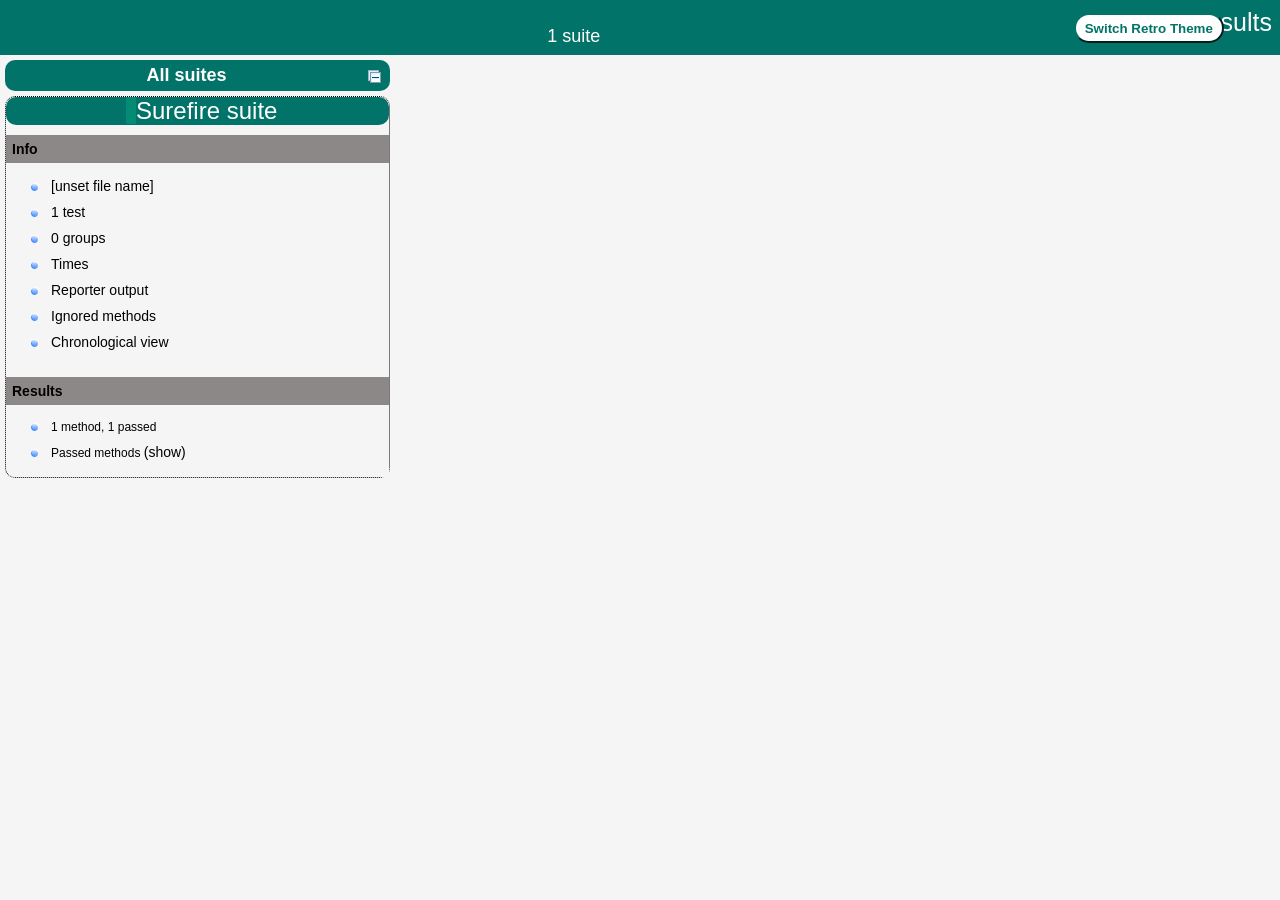
<file: bank-automation/target/surefire-reports/index.html>
<!DOCTYPE html>

<html>
  <head>
  <meta charset='utf-8'>
  <title>TestNG reports</title>

    <link type="text/css" href="testng-reports1.css" rel="stylesheet" id="ultra" />
    <link type="text/css" href="testng-reports.css" rel="stylesheet" id="retro" disabled="false"/>
    <script type="text/javascript" src="jquery-3.6.0.min.js"></script>
    <script type="text/javascript" src="testng-reports.js"></script>
    <script type="text/javascript" src="https://www.google.com/jsapi"></script>
    <script type='text/javascript'>
      google.load('visualization', '1', {packages:['table']});
      google.setOnLoadCallback(drawTable);
      var suiteTableInitFunctions = new Array();
      var suiteTableData = new Array();
    </script>
    <!--
      <script type="text/javascript" src="jquery-ui/js/jquery-ui-1.8.16.custom.min.js"></script>
     -->
  </head>

  <body>    <div class="top-banner-root">
      <span class="top-banner-title-font">Test results</span>
      <button id="button" class="button">Switch Retro Theme</button> <!-- button -->
      <br/>
      <span class="top-banner-font-1">1 suite</span>
    </div> <!-- top-banner-root -->
    <div class="navigator-root">
      <div class="navigator-suite-header">
        <span>All suites</span>
        <a href="#" title="Collapse/expand all the suites" class="collapse-all-link">
          <img src="collapseall.gif" class="collapse-all-icon">
          </img> <!-- collapse-all-icon -->
        </a> <!-- collapse-all-link -->
      </div> <!-- navigator-suite-header -->
      <div class="suite">
        <div class="rounded-window">
          <div class="suite-header light-rounded-window-top">
            <a href="#" panel-name="suite-Surefire_suite" class="navigator-link">
              <span class="suite-name border-passed">Surefire suite</span>
            </a> <!-- navigator-link -->
          </div> <!-- suite-header light-rounded-window-top -->
          <div class="navigator-suite-content">
            <div class="suite-section-title">
              <span>Info</span>
            </div> <!-- suite-section-title -->
            <div class="suite-section-content">
              <ul>
                <li>
                  <a href="#" panel-name="test-xml-Surefire_suite" class="navigator-link ">
                    <span>[unset file name]</span>
                  </a> <!-- navigator-link  -->
                </li>
                <li>
                  <a href="#" panel-name="testlist-Surefire_suite" class="navigator-link ">
                    <span class="test-stats">1 test</span>
                  </a> <!-- navigator-link  -->
                </li>
                <li>
                  <a href="#" panel-name="group-Surefire_suite" class="navigator-link ">
                    <span>0 groups</span>
                  </a> <!-- navigator-link  -->
                </li>
                <li>
                  <a href="#" panel-name="times-Surefire_suite" class="navigator-link ">
                    <span>Times</span>
                  </a> <!-- navigator-link  -->
                </li>
                <li>
                  <a href="#" panel-name="reporter-Surefire_suite" class="navigator-link ">
                    <span>Reporter output</span>
                  </a> <!-- navigator-link  -->
                </li>
                <li>
                  <a href="#" panel-name="ignored-methods-Surefire_suite" class="navigator-link ">
                    <span>Ignored methods</span>
                  </a> <!-- navigator-link  -->
                </li>
                <li>
                  <a href="#" panel-name="chronological-Surefire_suite" class="navigator-link ">
                    <span>Chronological view</span>
                  </a> <!-- navigator-link  -->
                </li>
              </ul>
            </div> <!-- suite-section-content -->
            <div class="result-section">
              <div class="suite-section-title">
                <span>Results</span>
              </div> <!-- suite-section-title -->
              <div class="suite-section-content">
                <ul>
                  <li>
                    <span class="method-stats">1 method,   1 passed</span>
                  </li>
                  <li>
                    <span class="method-list-title passed">Passed methods</span>
                    <span class="show-or-hide-methods passed">
                      <a href="#" panel-name="suite-Surefire_suite" class="hide-methods passed suite-Surefire_suite"> (hide)</a> <!-- hide-methods passed suite-Surefire_suite -->
                      <a href="#" panel-name="suite-Surefire_suite" class="show-methods passed suite-Surefire_suite"> (show)</a> <!-- show-methods passed suite-Surefire_suite -->
                    </span>
                    <div class="method-list-content passed suite-Surefire_suite">
                      <span>
                        <img src="passed.png" width="3%"/>
                        <a href="#" panel-name="suite-Surefire_suite" title="tests.LoginTests" class="method navigator-link" hash-for-method="validLogin">validLogin</a> <!-- method navigator-link -->
                      </span>
                      <br/>
                    </div> <!-- method-list-content passed suite-Surefire_suite -->
                  </li>
                </ul>
              </div> <!-- suite-section-content -->
            </div> <!-- result-section -->
          </div> <!-- navigator-suite-content -->
        </div> <!-- rounded-window -->
      </div> <!-- suite -->
    </div> <!-- navigator-root -->
    <div class="wrapper">
      <div class="main-panel-root">
        <div panel-name="suite-Surefire_suite" class="panel Surefire_suite">
          <div class="suite-Surefire_suite-class-passed">
            <div class="main-panel-header rounded-window-top">
              <img src="passed.png"/>
              <span class="class-name">tests.LoginTests</span>
            </div> <!-- main-panel-header rounded-window-top -->
            <div class="main-panel-content rounded-window-bottom">
              <div class="method">
                <div class="method-content">
                  <a name="validLogin">
                  </a> <!-- validLogin -->
                  <span class="method-name">validLogin</span>
                </div> <!-- method-content -->
              </div> <!-- method -->
            </div> <!-- main-panel-content rounded-window-bottom -->
          </div> <!-- suite-Surefire_suite-class-passed -->
        </div> <!-- panel Surefire_suite -->
        <div panel-name="test-xml-Surefire_suite" class="panel">
          <div class="main-panel-header rounded-window-top">
          </div> <!-- main-panel-header rounded-window-top -->
          <div class="main-panel-content rounded-window-bottom">
            <pre>
&lt;?xml version=&quot;1.0&quot; encoding=&quot;UTF-8&quot;?&gt;
&lt;!DOCTYPE suite SYSTEM &quot;https://testng.org/testng-1.0.dtd&quot;&gt;
&lt;suite name=&quot;Surefire suite&quot; verbose=&quot;0&quot;&gt;
  &lt;test thread-count=&quot;5&quot; name=&quot;Surefire test&quot; verbose=&quot;0&quot;&gt;
    &lt;method-selectors&gt;
      &lt;method-selector&gt;
        &lt;selector-class name=&quot;org.apache.maven.surefire.testng.utils.MethodSelector&quot; priority=&quot;10000&quot;/&gt;
      &lt;/method-selector&gt;
    &lt;/method-selectors&gt;
    &lt;classes&gt;
      &lt;class name=&quot;tests.LoginTests&quot;/&gt;
    &lt;/classes&gt;
  &lt;/test&gt; &lt;!-- Surefire test --&gt;
&lt;/suite&gt; &lt;!-- Surefire suite --&gt;
            </pre>
          </div> <!-- main-panel-content rounded-window-bottom -->
        </div> <!-- panel -->
        <div panel-name="testlist-Surefire_suite" class="panel">
          <div class="main-panel-header rounded-window-top">
            <span class="header-content">Tests for Surefire suite</span>
          </div> <!-- main-panel-header rounded-window-top -->
          <div class="main-panel-content rounded-window-bottom">
            <ul>
              <li>
                <span class="test-name">Surefire test (1 class)</span>
              </li>
            </ul>
          </div> <!-- main-panel-content rounded-window-bottom -->
        </div> <!-- panel -->
        <div panel-name="group-Surefire_suite" class="panel">
          <div class="main-panel-header rounded-window-top">
            <span class="header-content">Groups for Surefire suite</span>
          </div> <!-- main-panel-header rounded-window-top -->
          <div class="main-panel-content rounded-window-bottom">
          </div> <!-- main-panel-content rounded-window-bottom -->
        </div> <!-- panel -->
        <div panel-name="times-Surefire_suite" class="panel">
          <div class="main-panel-header rounded-window-top">
            <span class="header-content">Times for Surefire suite</span>
          </div> <!-- main-panel-header rounded-window-top -->
          <div class="main-panel-content rounded-window-bottom">
            <div class="times-div">
              <script type="text/javascript">
suiteTableInitFunctions.push('tableData_Surefire_suite');
function tableData_Surefire_suite() {
var data = new google.visualization.DataTable();
data.addColumn('number', 'Number');
data.addColumn('string', 'Method');
data.addColumn('string', 'Class');
data.addColumn('number', 'Time (ms)');
data.addRows(1);
data.setCell(0, 0, 0)
data.setCell(0, 1, 'validLogin')
data.setCell(0, 2, 'tests.LoginTests')
data.setCell(0, 3, 935);
window.suiteTableData['Surefire_suite']= { tableData: data, tableDiv: 'times-div-Surefire_suite'}
return data;
}
              </script>
              <span class="suite-total-time">Total running time: 935 ms</span>
              <div id="times-div-Surefire_suite">
              </div> <!-- times-div-Surefire_suite -->
            </div> <!-- times-div -->
          </div> <!-- main-panel-content rounded-window-bottom -->
        </div> <!-- panel -->
        <div panel-name="reporter-Surefire_suite" class="panel">
          <div class="main-panel-header rounded-window-top">
            <span class="header-content">Reporter output for Surefire suite</span>
          </div> <!-- main-panel-header rounded-window-top -->
          <div class="main-panel-content rounded-window-bottom">
          </div> <!-- main-panel-content rounded-window-bottom -->
        </div> <!-- panel -->
        <div panel-name="ignored-methods-Surefire_suite" class="panel">
          <div class="main-panel-header rounded-window-top">
            <span class="header-content">1 ignored method</span>
          </div> <!-- main-panel-header rounded-window-top -->
          <div class="main-panel-content rounded-window-bottom">
            <div class="ignored-class-div">
              <span class="ignored-class-name">tests.LoginTests</span>
              <div class="ignored-methods-div">
                <span class="ignored-method-name">invalidPassword</span>
                <br/>
              </div> <!-- ignored-methods-div -->
            </div> <!-- ignored-class-div -->
          </div> <!-- main-panel-content rounded-window-bottom -->
        </div> <!-- panel -->
        <div panel-name="chronological-Surefire_suite" class="panel">
          <div class="main-panel-header rounded-window-top">
            <span class="header-content">Methods in chronological order</span>
          </div> <!-- main-panel-header rounded-window-top -->
          <div class="main-panel-content rounded-window-bottom">
            <div class="chronological-class">
              <div class="chronological-class-name">tests.LoginTests</div> <!-- chronological-class-name -->
              <div class="configuration-method before">
                <span class="method-name">setup</span>
                <span class="method-start">0 ms</span>
              </div> <!-- configuration-method before -->
              <div class="test-method">
                <span class="method-name">validLogin</span>
                <span class="method-start">2508 ms</span>
              </div> <!-- test-method -->
              <div class="configuration-method after">
                <span class="method-name">teardown</span>
                <span class="method-start">3447 ms</span>
              </div> <!-- configuration-method after -->
          </div> <!-- main-panel-content rounded-window-bottom -->
        </div> <!-- panel -->
      </div> <!-- main-panel-root -->
    </div> <!-- wrapper -->
  </body>
<script type="text/javascript" src="testng-reports2.js"></script>
</html>
</file>
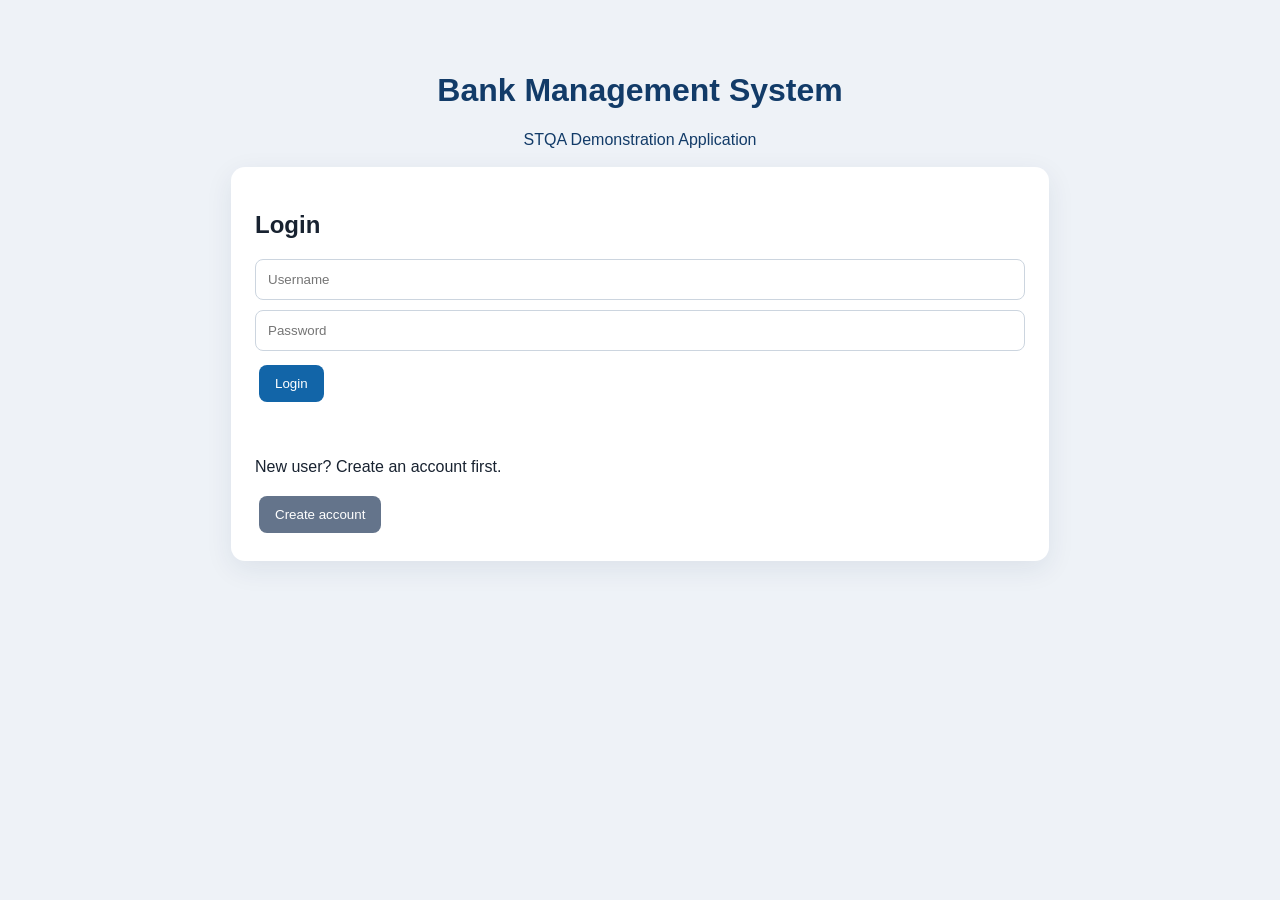
<file: bank-backend/target/classes/static/index.html>
<!doctype html>
<html>
  <head>
    <meta charset="utf-8" />
    <meta name="viewport" content="width=device-width" />
    <title>Bank Management System</title>
    <link rel="stylesheet" href="style.css" />
  </head>
  <body>
    <div class="wrap">
      <header>
        <h1>Bank Management System</h1>
        <p>STQA Demonstration Application</p>
      </header>
      <section id="loginPanel" class="panel">
        <h2>Login</h2>
        <input id="username" placeholder="Username" /><input
          id="password"
          type="password"
          placeholder="Password"
        /><button id="loginBtn" onclick="login()">Login</button>
        <p id="loginMessage" class="msg"></p>
        <p>New user? Create an account first.</p>
        <button class="secondary" onclick="showRegister()">
          Create account
        </button>
      </section>
      <section id="appPanel" class="panel hidden">
        <div class="row">
          <h2 id="welcome"></h2>
          <button class="secondary" id="logoutBtn" onclick="logout()">
            Logout
          </button>
        </div>
        <div class="grid">
          <button onclick="show('deposit')">Deposit</button
          ><button onclick="show('withdraw')">Withdraw</button
          ><button onclick="show('balance')">Balance enquiry</button
          ><button onclick="show('transfer')">Fund transfer</button
          ><button onclick="show('history')">Transaction history</button>
        </div>
        <div id="work"></div>
        <p id="appMessage" class="msg"></p>
      </section>
      <section id="registerPanel" class="panel hidden">
        <h2>Create account</h2>
        <input id="rname" placeholder="Customer name" /><input
          id="remail"
          placeholder="Email"
        /><input id="rmobile" placeholder="Mobile" /><input
          id="ruser"
          placeholder="Username"
        /><input id="rpass" type="password" placeholder="Password" /><button
          id="registerBtn"
          onclick="register()"
        >
          Create account</button
        ><button class="secondary" onclick="backLogin()">Back to login</button>
        <p id="registerMessage" class="msg"></p>
      </section>
    </div>
    <script src="app.js"></script>
  </body>
</html>
</file>
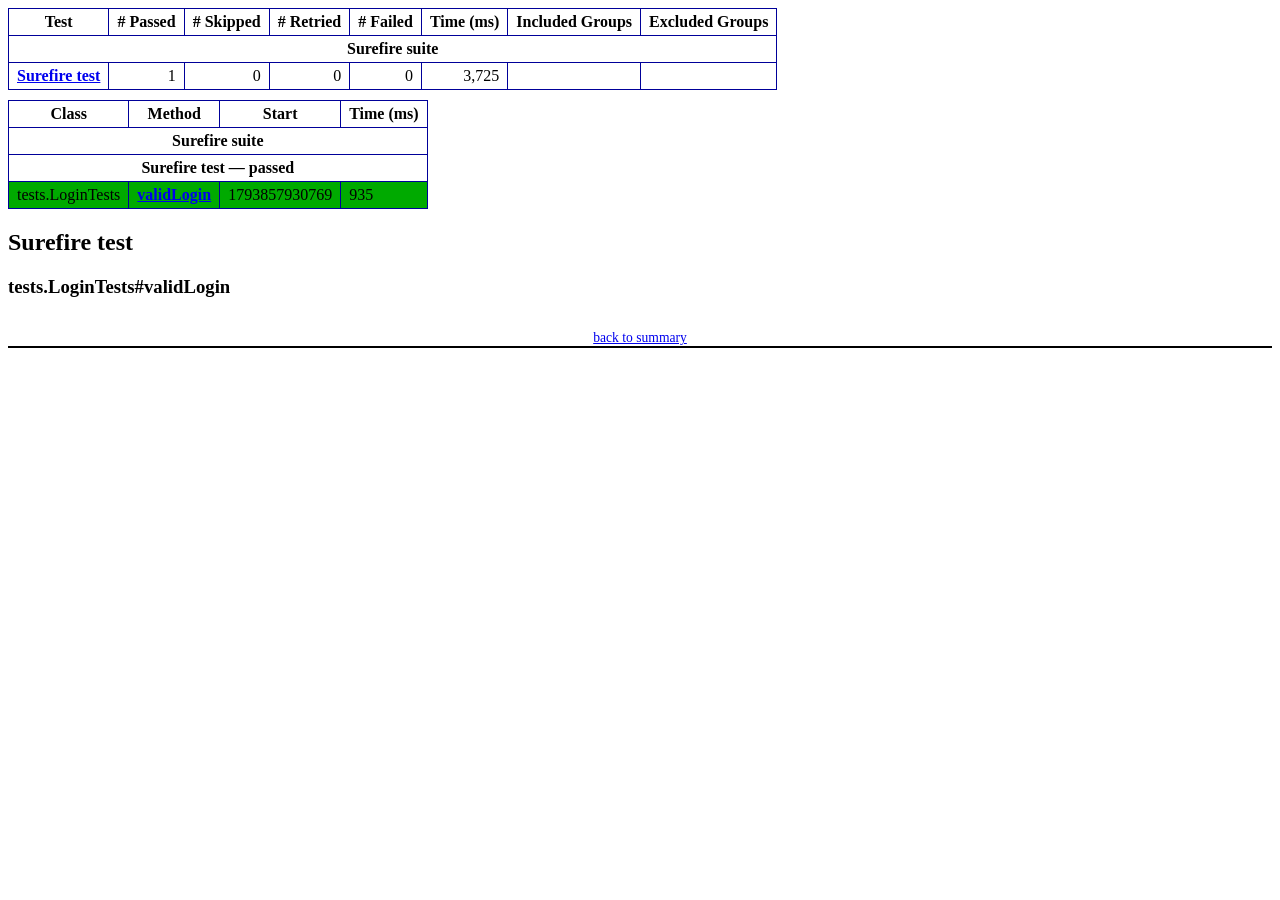
<file: bank-automation/target/surefire-reports/emailable-report.html>
<!DOCTYPE html PUBLIC "-//W3C//DTD XHTML 1.1//EN" "https://www.w3.org/TR/xhtml11/DTD/xhtml11.dtd">
<html xmlns="https://www.w3.org/1999/xhtml">
<head>
<meta http-equiv="content-type" content="text/html; charset=UTF-8"/>
<title>TestNG Report</title>
<style type="text/css">table {margin-bottom:10px;border-collapse:collapse;empty-cells:show}th,td {border:1px solid #009;padding:.25em .5em}th {vertical-align:bottom}td {vertical-align:top}table a {font-weight:bold}.stripe td {background-color: #E6EBF9}.num {text-align:right}.passedodd td {background-color: #3F3}.passedeven td {background-color: #0A0}.skippedodd td {background-color: #DDD}.skippedeven td {background-color: #CCC}.failedodd td,.attn {background-color: #F33}.failedeven td,.stripe .attn {background-color: #D00}.stacktrace {white-space:pre;font-family:monospace}.totop {font-size:85%;text-align:center;border-bottom:2px solid #000}.invisible {display:none}</style>
</head>
<body>
<table>
<tr><th>Test</th><th># Passed</th><th># Skipped</th><th># Retried</th><th># Failed</th><th>Time (ms)</th><th>Included Groups</th><th>Excluded Groups</th></tr>
<tr><th colspan="8">Surefire suite</th></tr>
<tr><td><a href="#t0">Surefire test</a></td><td class="num">1</td><td class="num">0</td><td class="num">0</td><td class="num">0</td><td class="num">3,725</td><td></td><td></td></tr>
</table>
<table id='summary'><thead><tr><th>Class</th><th>Method</th><th>Start</th><th>Time (ms)</th></tr></thead><tbody><tr><th colspan="4">Surefire suite</th></tr></tbody><tbody id="t0"><tr><th colspan="4">Surefire test &#8212; passed</th></tr><tr class="passedeven"><td rowspan="1">tests.LoginTests</td><td><a href="#m0">validLogin</a></td><td rowspan="1">1793857930769</td><td rowspan="1">935</td></tr></tbody>
</table>
<h2>Surefire test</h2><h3 id="m0">tests.LoginTests#validLogin</h3><table class="result"><tr><th class="invisible"/></tr></table><p class="totop"><a href="#summary">back to summary</a></p>
</body>
</html>
</file>
<file: bank-automation/target/surefire-reports/testng-reports1.css>
body {
    background-color: whitesmoke;
    margin: 0 0 5px 5px;
}
ul {
     margin-top: 10px;
     margin-left:-10px;
}
 li {
     font-family: "Helvetica Neue", Helvetica, Arial, sans-serif;
     padding:5px 5px;
 }
 a {
     text-decoration: none;
     color: black;
     font-size: 14px;
 }

 a:hover {
    color:black ;
    text-decoration: underline;
 }

 .navigator-selected {
     /* #ffa500; Mouse hover color after click Orange.*/
     background:#027368
 }

 .wrapper {
     position: absolute;
     top: 60px;
     bottom: 0;
     left: 400px;
     right: 0;
     margin-right:9px;
     overflow: auto;/*imortant*/
 }

 .navigator-root {
     position: absolute;
     top: 60px;
     bottom: 0;
     left: 0;
     width: 400px;
     overflow-y: auto;/*important*/
 }

 .suite {
     margin: -5px 10px 10px 5px;
     background-color: whitesmoke ;/*Colour of the left bside box*/
 }

 .suite-name {
     font-size: 24px;
     font-family: "Helvetica Neue", Helvetica, Arial, sans-serif;/*All TEST SUITE*/
     color: white;
 }

 .main-panel-header {
     padding: 5px;
     background-color: #027368; /*afeeee*/;
     font-family: "Helvetica Neue", Helvetica, Arial, sans-serif;
     color:white;
     font-size: 18px;
 }

 .main-panel-content {
     padding: 5px;
     margin-bottom: 10px;
     background-color: #CCD0D1; /*d0ffff*/; /*Belongs to backGround of rightSide boxes*/
 }

 .rounded-window {
     border-style: dotted;
     border-width: 1px;/*Border of left Side box*/
     background-color: whitesmoke;
     border-radius: 10px;
 }

 .rounded-window-top {
     border-top-right-radius: 10px 10px;
     border-top-left-radius: 10px 10px;
     border-style: solid;
     border-width: 1px;
     overflow: auto;/*Top of RightSide box*/
 }

 .light-rounded-window-top {
     background-color: #027368;
     padding-left:120px;
     border-radius: 10px;

 }

 .rounded-window-bottom {
     border-bottom-right-radius: 10px 10px;
     border-bottom-left-radius: 10px 10px;
     overflow: auto;/*Bottom of rightSide box*/
 }

 .method-name {
     font-size: 14px;
     font-family: "Helvetica Neue", Helvetica, Arial, sans-serif;
     font-weight: bold;
 }

 .method-content {
     border-style: solid;
     border-width: 0 0 1px 0;
     margin-bottom: 10px;
     padding-bottom: 5px;
     width: 100%;
 }

 .parameters {
     font-size: 14px;
     font-family: "Helvetica Neue", Helvetica, Arial, sans-serif;
 }

 .stack-trace {
     white-space: pre;
     font-family: "Helvetica Neue", Helvetica, Arial, sans-serif;
     font-size: 12px;
     font-weight: bold;
     margin-top: 0;
     margin-left: 20px; /*Error Stack Trace Message*/
 }

 .testng-xml {
    font-family: "Helvetica Neue", Helvetica, Arial, sans-serif;
 }

 .method-list-content {
     margin-left: 10px;
 }

 .navigator-suite-content {
     margin-left: 10px;
     font: 12px 'Lucida Grande';
 }

 .suite-section-title {
     font-family: "Helvetica Neue", Helvetica, Arial, sans-serif;
     font-size: 14px;
     font-weight:bold;
     background-color: #8C8887;
     margin-left: -10px;
     margin-top:10px;
     padding:6px;
 }

 .suite-section-content {
     list-style-image: url(bullet_point.png);
     background-color: whitesmoke;
     font-family: "Helvetica Neue", Helvetica, Arial, sans-serif;
     overflow: hidden;
 }

 .top-banner-root {
     position: absolute;
     top: 0;
     height: 45px;
     left: 0;
     right: 0;
     padding: 5px;
     margin: 0 0 5px 0;
     background-color: #027368;
     font-family: "Helvetica Neue", Helvetica, Arial, sans-serif;
     font-size: 18px;
     color: #fff;
     text-align: center;/*Belongs to the Top of Report*//*Status: - Completed*/
 }

 .top-banner-title-font {
     font-size: 25px;
     font-family: "Helvetica Neue", Helvetica, Arial, sans-serif;
     padding: 3px;
     float: right;
 }

 .test-name {
     font-family: "Helvetica Neue", Helvetica, Arial, sans-serif;
     font-size: 16px;
 }

 .suite-icon {
     padding: 5px;
     float: right;
     height: 20px;
 }

 .test-group {
     font: 20px 'Lucida Grande';
     margin: 5px 5px 10px 5px;
     border-width: 0 0 1px 0;
     border-style: solid;
     padding: 5px;
 }

 .test-group-name {
     font-weight: bold;
 }

 .method-in-group {
     font-size: 16px;
     margin-left: 80px;
 }

 table.google-visualization-table-table {
     width: 100%;
 }

 .reporter-method-name {
     font-size: 14px;
     font-family: "Helvetica Neue", Helvetica, Arial, sans-serif;
 }

 .reporter-method-output-div {
     padding: 5px;
     margin: 0 0 5px 20px;
     font-size: 12px;
     font-family: "Helvetica Neue", Helvetica, Arial, sans-serif;
     border-width: 0 0 0 1px;
     border-style: solid;
 }

 .ignored-class-div {
     font-size: 14px;
     font-family: "Helvetica Neue", Helvetica, Arial, sans-serif;
 }

 .ignored-methods-div {
     padding: 5px;
     margin: 0 0 5px 20px;
     font-size: 12px;
     font-family: "Helvetica Neue", Helvetica, Arial, sans-serif;
     border-width: 0 0 0 1px;
     border-style: solid;
 }

 .border-failed {
    border-radius:2px;
     border-style: solid;
     border-width: 0 0 0 10px;
     border-color: #F20505;
 }

 .border-skipped {
     border-radius:2px;
     border-style: solid;
     border-width: 0 0 0 10px;
     border-color: #F2BE22;
 }

 .border-passed {
     border-radius:2px;
     border-style: solid;
     border-width: 0 0 0 10px;
     border-color: #038C73;
 }

 .times-div {
     text-align: center;
     padding: 5px;
 }

 .suite-total-time {
     font: 16px 'Lucida Grande';
 }

 .configuration-suite {
     margin-left: 20px;
 }

 .configuration-test {
     margin-left: 40px;
 }

 .configuration-class {
     margin-left: 60px;
 }

 .configuration-method {
     margin-left: 80px;
 }

 .test-method {
     margin-left: 100px;
 }

 .chronological-class {
     background-color: #CCD0D1;
     border-width: 0 0 1px 1px;/*Chronological*/
 }

 .method-start {
     float: right;
 }

 .chronological-class-name {
     padding: 0 0 0 5px;
     margin-top:5px;
     font-family: "Helvetica Neue", Helvetica, Arial, sans-serif;
     color: #008;
 }

 .after, .before, .test-method {
     font-family: "Helvetica Neue", Helvetica, Arial, sans-serif;
     font-size: 14px;
     margin-top:5px;
 }

 .navigator-suite-header {
     font-size: 18px;
     margin: 0px 10px 10px 5px;
     padding: 5px;
     border-radius: 10px;
     background-color: #027368;
     color: white;
     font-weight:bold;
     font-family: "Helvetica Neue", Helvetica, Arial, sans-serif;
     text-align: center; /*All Suites on top of left box*//*Status: -Completed*/
 }

 .collapse-all-icon {
     padding: 3px;
     float: right;
 }
 .button{
    position: absolute;
    margin-left:500px;
    margin-top:8px;
    background-color: white;
    color:#027368;
    font-family: "Helvetica Neue", Helvetica, Arial, sans-serif;
    font-weight:bold;
    border-color:#027368;
    border-radius:25px;
    cursor: pointer;
    height:30px;
    width:150px;
    outline: none;
}
/*Author: - Akhil Gullapalli*/
</file>
<file: bank-automation/target/surefire-reports/testng-reports.css>
body {
    margin: 0 0 5px 5px;
}

ul {
    margin: 0;
}

li {
    list-style-type: none;
}

a {
    text-decoration: none;
}

a:hover {
    text-decoration: underline;
}

.navigator-selected {
    background: #ffa500;
}

.wrapper {
    position: absolute;
    top: 60px;
    bottom: 0;
    left: 400px;
    right: 0;
    overflow: auto;
}

.navigator-root {
    position: absolute;
    top: 60px;
    bottom: 0;
    left: 0;
    width: 400px;
    overflow-y: auto;
}

.suite {
    margin: 0 10px 10px 0;
    background-color: #fff8dc;
}

.suite-name {
    padding-left: 10px;
    font-size: 25px;
    font-family: Times, sans-serif;
}

.main-panel-header {
    padding: 5px;
    background-color: #9FB4D9; /*afeeee*/;
    font-family: monospace;
    font-size: 18px;
}

.main-panel-content {
    padding: 5px;
    margin-bottom: 10px;
    background-color: #DEE8FC; /*d0ffff*/;
}

.rounded-window {
    border-radius: 10px;
    border-style: solid;
    border-width: 1px;
}

.rounded-window-top {
    border-top-right-radius: 10px 10px;
    border-top-left-radius: 10px 10px;
    border-style: solid;
    border-width: 1px;
    overflow: auto;
}

.light-rounded-window-top {
    border-top-right-radius: 10px 10px;
    border-top-left-radius: 10px 10px;
}

.rounded-window-bottom {
    border-style: solid;
    border-width: 0 1px 1px 1px;
    border-bottom-right-radius: 10px 10px;
    border-bottom-left-radius: 10px 10px;
    overflow: auto;
}

.method-name {
    font-size: 12px;
    font-family: monospace;
}

.method-content {
    border-style: solid;
    border-width: 0 0 1px 0;
    margin-bottom: 10px;
    padding-bottom: 5px;
    width: 80%;
}

.parameters {
    font-size: 14px;
    font-family: monospace;
}

.stack-trace {
    white-space: pre;
    font-family: monospace;
    font-size: 12px;
    font-weight: bold;
    margin-top: 0;
    margin-left: 20px;
}

.testng-xml {
    font-family: monospace;
}

.method-list-content {
    margin-left: 10px;
}

.navigator-suite-content {
    margin-left: 10px;
    font: 12px 'Lucida Grande';
}

.suite-section-title {
    margin-top: 10px;
    width: 80%;
    border-style: solid;
    border-width: 1px 0 0 0;
    font-family: Times, sans-serif;
    font-size: 18px;
    font-weight: bold;
}

.suite-section-content {
    list-style-image: url(bullet_point.png);
}

.top-banner-root {
    position: absolute;
    top: 0;
    height: 45px;
    left: 0;
    right: 0;
    padding: 5px;
    margin: 0 0 5px 0;
    background-color: #0066ff;
    font-family: Times, sans-serif;
    color: #fff;
    text-align: center;
}
.button{
    position: absolute;
    margin-left:500px;
    margin-top:8px;
    background-color: white;
    color:#0066ff;
    font-family: "Helvetica Neue", Helvetica, Arial, sans-serif;
    font-weight:bold;
    border-color:#0066ff ;
    border-radius:25px;
    cursor: pointer;
    height:30px;
    width:150px;
    outline:none;

}

.top-banner-title-font {
    font-size: 25px;
}

.test-name {
    font-family: 'Lucida Grande', sans-serif;
    font-size: 16px;
}

.suite-icon {
    padding: 5px;
    float: right;
    height: 20px;
}

.test-group {
    font: 20px 'Lucida Grande';
    margin: 5px 5px 10px 5px;
    border-width: 0 0 1px 0;
    border-style: solid;
    padding: 5px;
}

.test-group-name {
    font-weight: bold;
}

.method-in-group {
    font-size: 16px;
    margin-left: 80px;
}

table.google-visualization-table-table {
    width: 100%;
}

.reporter-method-name {
    font-size: 14px;
    font-family: monospace;
}

.reporter-method-output-div {
    padding: 5px;
    margin: 0 0 5px 20px;
    font-size: 12px;
    font-family: monospace;
    border-width: 0 0 0 1px;
    border-style: solid;
}

.ignored-class-div {
    font-size: 14px;
    font-family: monospace;
}

.ignored-methods-div {
    padding: 5px;
    margin: 0 0 5px 20px;
    font-size: 12px;
    font-family: monospace;
    border-width: 0 0 0 1px;
    border-style: solid;
}

.border-failed {
    border-top-left-radius: 10px 10px;
    border-bottom-left-radius: 10px 10px;
    border-style: solid;
    border-width: 0 0 0 10px;
    border-color: #f00;
}

.border-skipped {
    border-top-left-radius: 10px 10px;
    border-bottom-left-radius: 10px 10px;
    border-style: solid;
    border-width: 0 0 0 10px;
    border-color: #edc600;
}

.border-passed {
    border-top-left-radius: 10px 10px;
    border-bottom-left-radius: 10px 10px;
    border-style: solid;
    border-width: 0 0 0 10px;
    border-color: #19f52d;
}

.times-div {
    text-align: center;
    padding: 5px;
}

.suite-total-time {
    font: 16px 'Lucida Grande';
}

.configuration-suite {
    margin-left: 20px;
}

.configuration-test {
    margin-left: 40px;
}

.configuration-class {
    margin-left: 60px;
}

.configuration-method {
    margin-left: 80px;
}

.test-method {
    margin-left: 100px;
}

.chronological-class {
    background-color: skyblue;
    border-style: solid;
    border-width: 0 0 1px 1px;
}

.method-start {
    float: right;
}

.chronological-class-name {
    padding: 0 0 0 5px;
    color: #008;
}

.after, .before, .test-method {
    font-family: monospace;
    font-size: 14px;
}

.navigator-suite-header {
    font-size: 22px;
    margin: 0 10px 5px 0;
    background-color: #deb887;
    text-align: center;
}

.collapse-all-icon {
    padding: 5px;
    float: right;
}
/*retro Theme*/
</file>
<file: bank-backend/target/classes/static/style.css>
*{box-sizing:border-box}body{font-family:Arial,sans-serif;background:#eef2f7;color:#182230;margin:0}.wrap{max-width:850px;margin:35px auto;padding:16px}header{text-align:center;color:#123b68}.panel{background:white;padding:24px;border-radius:14px;box-shadow:0 8px 28px #1b355015;margin:18px 0}input{display:block;width:100%;padding:12px;margin:10px 0;border:1px solid #ccd5df;border-radius:8px}button{padding:11px 16px;background:#1265a8;color:white;border:0;border-radius:8px;cursor:pointer;margin:4px}button.secondary{background:#64748b}.hidden{display:none}.grid{display:flex;flex-wrap:wrap;gap:8px;margin:12px 0}.row{display:flex;justify-content:space-between;align-items:center}.msg{color:#b42318;min-height:20px}.success{color:#16803c}table{width:100%;border-collapse:collapse}td,th{padding:8px;border-bottom:1px solid #ddd;text-align:left}
</file>
